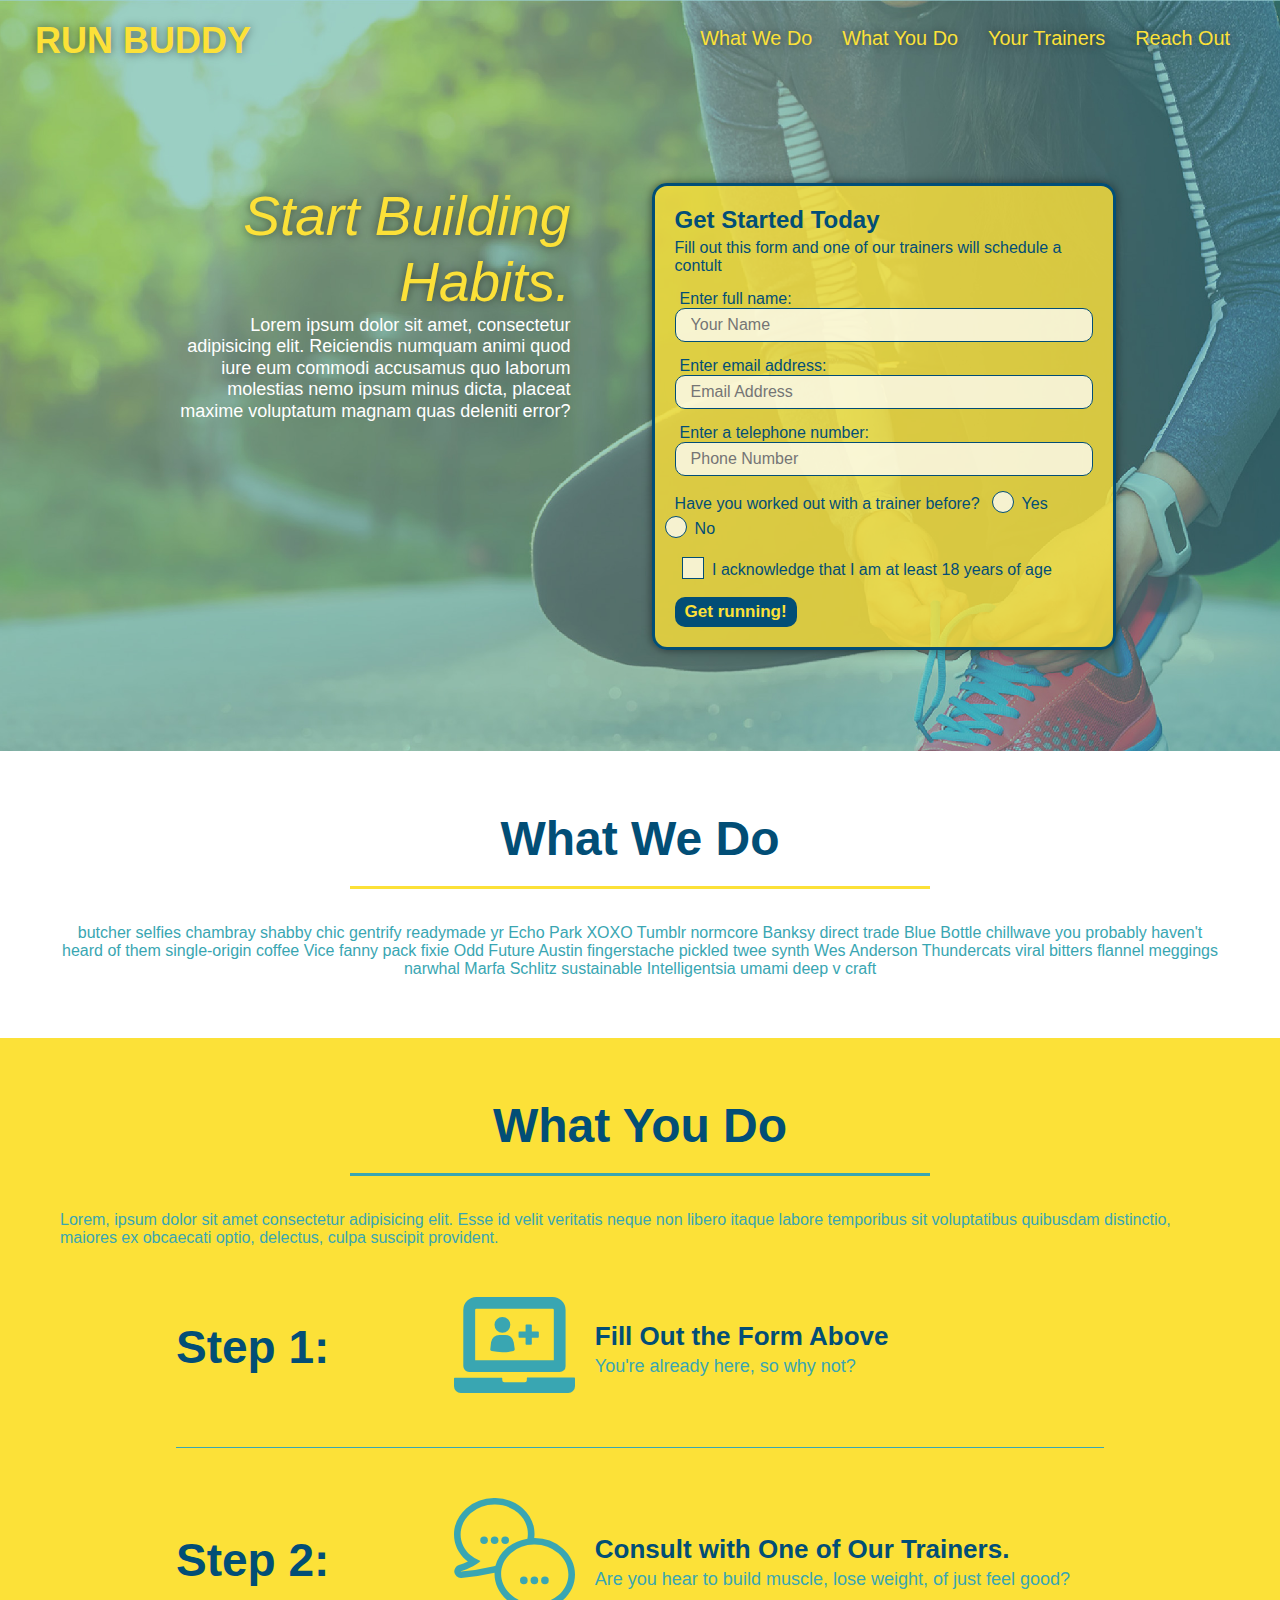
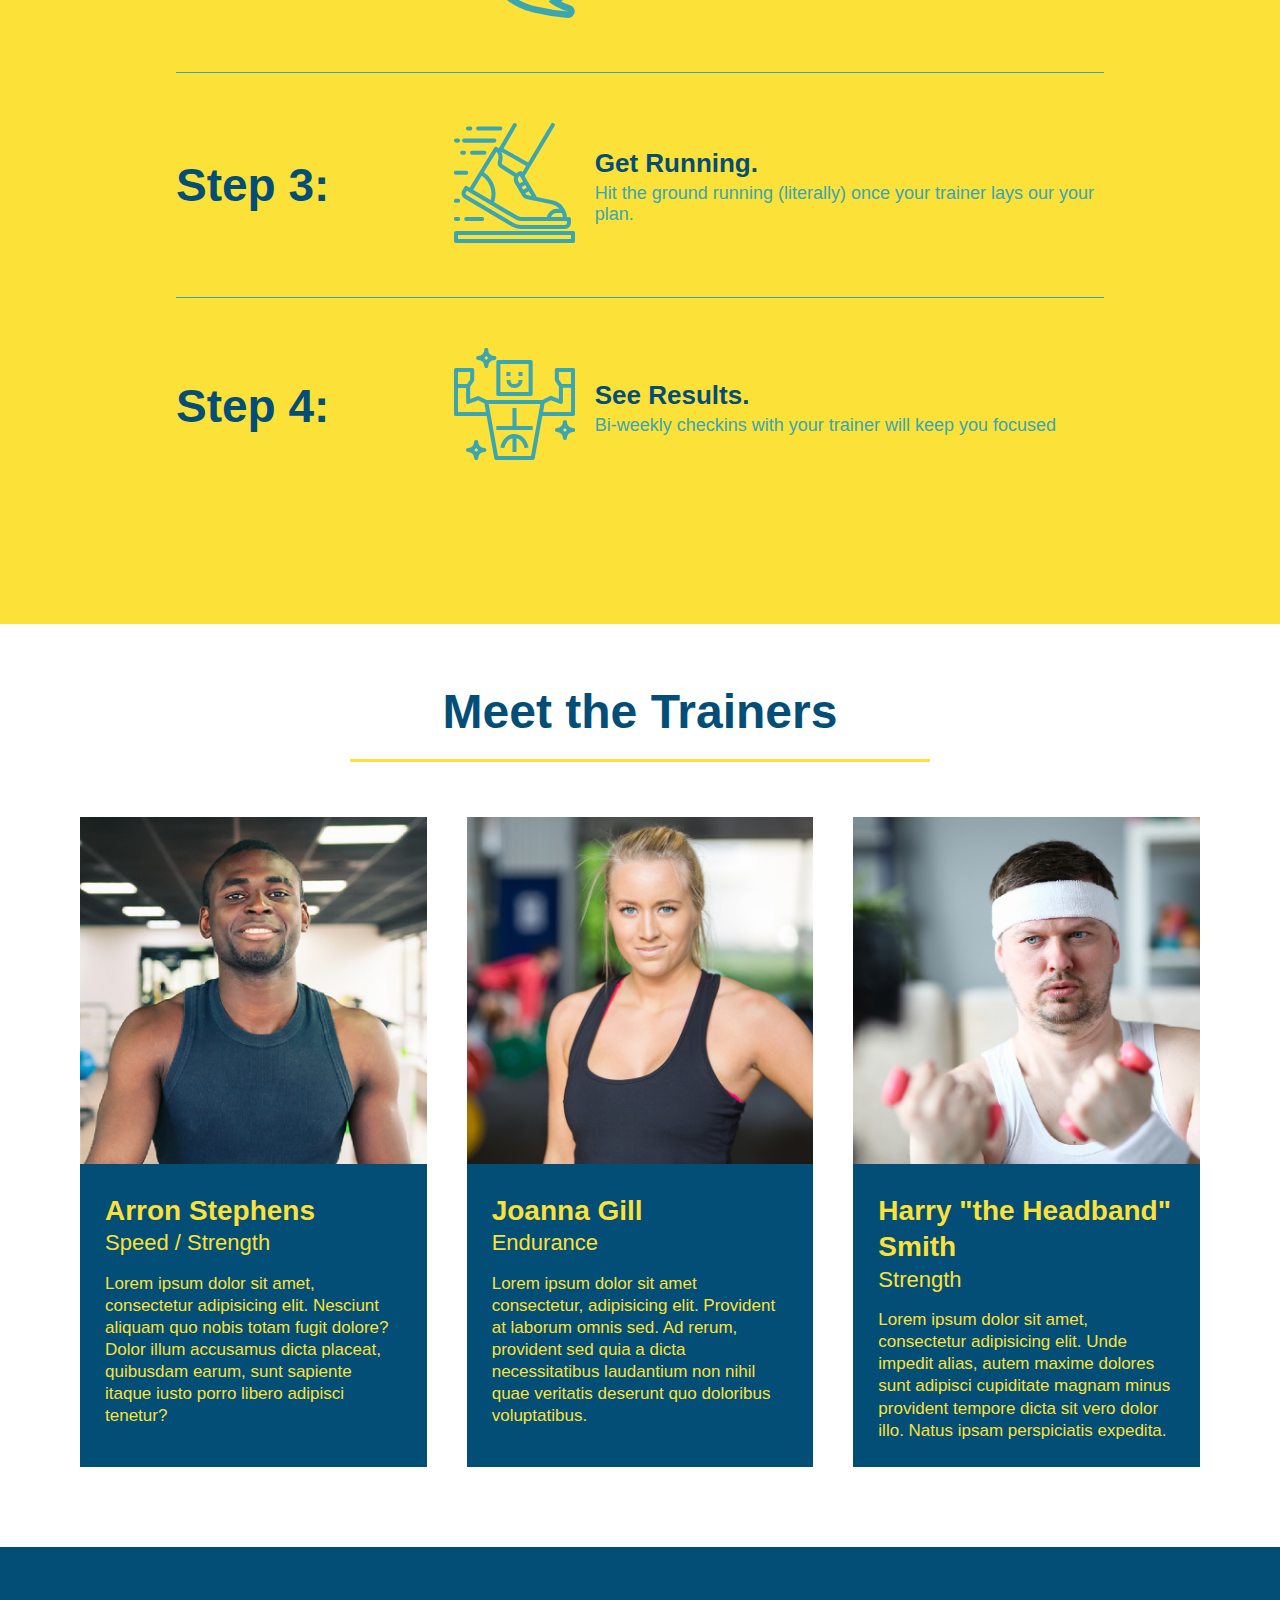
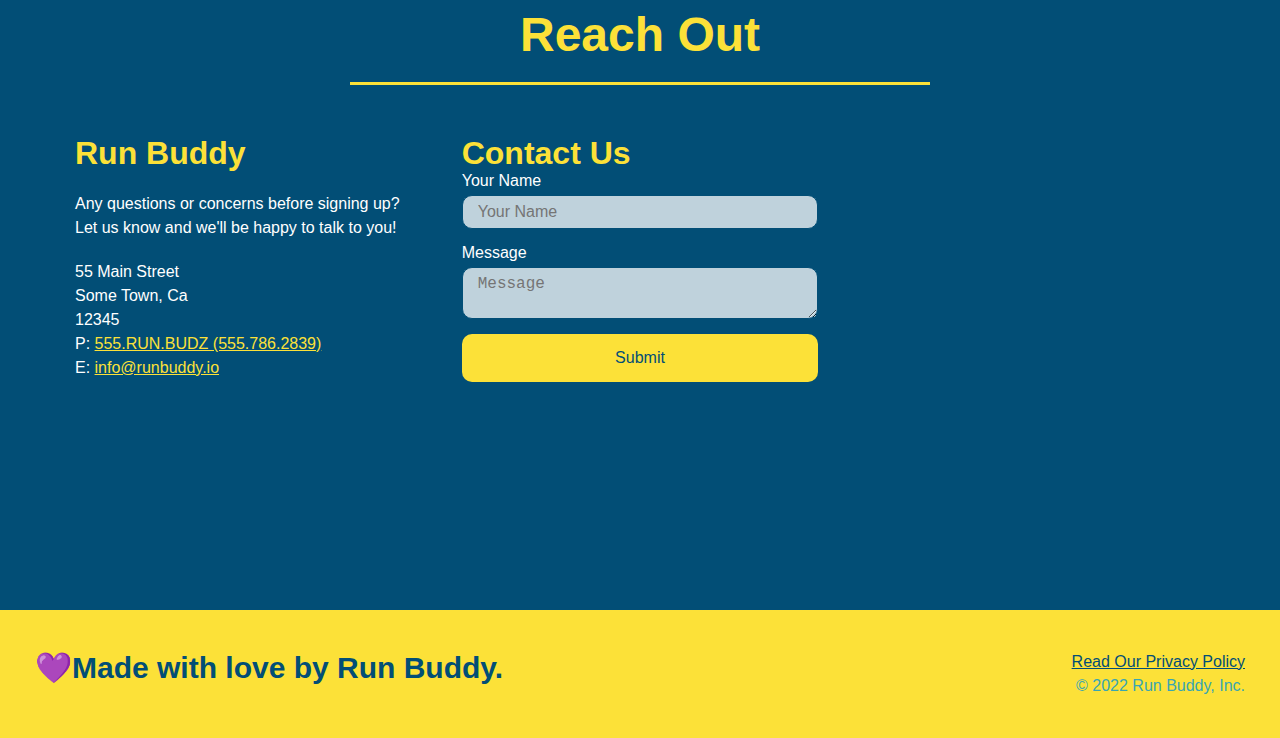
<file: index.html>
<!DOCTYPE html>
<html lang="en">
    <head>
        <meta charset="UTF-8" />
        <meta name="viewport" content="width=device-width, initial-scale=1.0" />        
        <link rel="stylesheet" href="./assets/css/style.css" />
        <title>Run Buddy</title>
    </head>
    <body>
        <!--navigation-->
        <header>
        <h1>
            <a href="/">
              RUN BUDDY</a>
        </h1>
        <nav>            
            <ul>                
                <li>
                    <a href="#what-we-do">What We Do</a>
                </li>
                <li>
                    <a href="#what-you-do">What You Do</a>
                </li>
                <li>
                    <a href="#your-trainers">Your Trainers</a>
                </li>
                <li>
                    <a href="#reach-out">Reach Out</a>
                </li>
            </ul>
        </nav>
        </header>
        <!--hero/jumbotron-->
        <section class="hero">
            <div class="hero-cta">                
                <h2>Start Building Habits.</h2>                
                <p>
                    Lorem ipsum dolor sit amet, consectetur adipisicing elit. 
                    Reiciendis numquam animi quod iure eum commodi accusamus 
                    quo laborum molestias nemo ipsum minus dicta, placeat maxime 
                    voluptatum magnam quas deleniti error?
                </p>
            </div>

            <div class="hero-form">
                <h3>Get Started Today</h3>
                <p>Fill out this form and one of our trainers will schedule a contult</p>                
                <form>
                        <label for="name">Enter full name:</label>
                        <input type="text" placeholder="Your Name" name="name" id="name" class="form-input" />
                        <label for="email">Enter email address:</label>
                        <input type="email" placeholder="Email Address" name="email" id="email" class="form-input" />
                        <label for="phone">Enter a telephone number:</label>
                        <input type="tel" placeholder="Phone Number" name="phone" id="phone" class="form-input" />
                    <p>
                        Have you worked out with a trainer before?
                        <span class="radio-wrapper">
                            <input type="radio" name="trainer-confirm" id="trainer-yes" />
                            <label for="trainer-yes">Yes</label>
                        </span>
                        <span class="radio-wrapper">
                            <input type="radio" name="trainer-confirm" id="trainer-no" />
                            <label for="trainer-no">No</label>
                        </span>
                    </p>
                    <p>
                        <span class="checkbox-wrapper">
                            <input type="checkbox" name="age-confirm" id="checkbox" />
                            <label for="checkbox">
                                I acknowledge that I am at least 18 years of age
                            </label>                            
                        </span>                       
                    </p>
                    <button type="submit">
                        Get running!
                    </button>
                </form>
            </div>
        </section>
        <!--end hero-->       
        <!--'what we do' section-->
            <section id="what-we-do" class="intro">
                <div class="flex-row">
                <h2 class="section-title primary-border">
                    What We Do</h2>
                </div>
                <div class="flex-row">
                <p>
                    butcher selfies chambray shabby chic gentrify readymade yr Echo 
                    Park XOXO Tumblr normcore Banksy direct trade Blue Bottle chillwave 
                    you probably haven't heard of them single-origin coffee Vice fanny 
                    pack fixie Odd Future Austin fingerstache pickled twee synth Wes Anderson
                     Thundercats viral bitters flannel meggings narwhal Marfa Schlitz 
                     sustainable Intelligentsia umami deep v craft
                </p>
                </div>
            </section>    
            <!--'what you do' section-->
                <section id="what-you-do"class="steps" >
                 <div class="flex-row">
                 <h2 class="section-title secondary-border">
                     What You Do</h2>
                 </div>
                 <p>
                     Lorem, ipsum dolor sit amet consectetur adipisicing elit. Esse id velit veritatis neque non libero itaque labore temporibus sit voluptatibus quibusdam distinctio, maiores ex obcaecati optio, delectus, culpa suscipit provident.
                 </p> 
                 <div class="step">                                     
                    <h3>Step 1: </h3>
                     <div class="step-info">
                         <div class="step-img">
                            <img src="assets/images/step-1.svg" alt="" />
                         </div>
                         <div class="step-text">
                            <h4>Fill Out the Form Above</h4>
                            <p>You're already here, so why not?</p>
                         </div>
                     </div>                     
                 </div> 

                 <div class="step">
                     <h3>Step 2:</h3>
                     <div class="step-info">
                         <div class="step-img">
                            <img src="assets/images/step-2.svg" alt="" />
                        </div>
                        <div class="step-text">
                            <h4>Consult with One of Our Trainers.</h4>
                            <p>Are you hear to build muscle, lose weight, of just feel good?</p>
                        </div>
                     </div>
                 </div>

                 <div class="step">                     
                     <h3>Step 3:</h3>
                     <div class="step-info">
                         <div class="step-img">
                            <img src="assets/images/step-3.svg" alt="" /> 
                         </div>
                         <div class="step-text">
                            <h4>Get Running.</h4>
                            <p>Hit the ground running (literally) once your trainer lays our your plan.</p>
                         </div>
                     </div>
                 </div>

                 <div class="step">                     
                     <h3>Step 4:</h3>
                     <div class="step-info">
                         <div class="step-img">
                            <img src="assets/images/step-4.svg"/> 
                         </div>
                         <div class="step-text">   
                            <h4>See Results.</h4>
                            <p>Bi-weekly checkins with your trainer will keep you focused</p>
                         </div>
                     </div>       
                 </div>

                </section>
                <!--'meet the trainers' section-->
                    <section id="your-trainers">
                        <div class="flex-row">
                            <h2 class="section-title primary-border">
                            Meet the Trainers
                            </h2>
                        </div>
                      <div class="trainers">
                        <article class="trainer">
                            <img src="assets/images/trainer-1.jpg" alt="Trainer Arron Stephens">
                            <div class="trainer-bio">
                                <h3 class="trainer-name">Arron Stephens</h3>
                                <h4 class="trainer-role">Speed / Strength</h4>
                                <p>
                                    Lorem ipsum dolor sit amet, consectetur adipisicing elit. Nesciunt aliquam quo nobis totam fugit dolore? Dolor illum accusamus dicta placeat, quibusdam earum, sunt sapiente itaque iusto porro libero adipisci tenetur?
                                </p>
                            </div>
                        </article>
                        
                        <!--second trainer bio-->
                        <article class="trainer">
                            <img src="assets/images/trainer-2.jpg" alt="Trainer Joanna Gill">
                            <div class="trainer-bio">
                                <h3 class="trainer-name">Joanna Gill</h3>
                                <h4 class="trainer-role">Endurance</h4>
                                <p>
                                    Lorem ipsum dolor sit amet consectetur, adipisicing elit. Provident at laborum omnis sed. Ad rerum, provident sed quia a dicta necessitatibus laudantium non nihil quae veritatis deserunt quo doloribus voluptatibus.
                                </p>
                            </div>                            
                        </article>
                        
                        <!--third trainer bio-->
                        <article class="trainer">
                            <img src="assets/images/trainer-3.jpg" alt="trainer harry smith">
                            <div class="trainer-bio">
                                <h3 class="trainer-name">Harry "the Headband" Smith</h3>
                                <h4 class="trainer-role">Strength</h4>
                                <p>
                                    Lorem ipsum dolor sit amet, consectetur adipisicing elit. Unde impedit alias, autem maxime dolores sunt adipisci cupiditate magnam minus provident tempore dicta sit vero dolor illo. Natus ipsam perspiciatis expedita.
                                </p>
                            </div>
                        </article>
                      </div>
                    </section>

                    <!--'reach out' section-->
                     <section id="reach-out" class="contact">
                        <div class="flex-row">
                            <h2 class="section-title" class="secondary-border">
                                Reach Out
                            </h2>
                        </div>
                        <div class="contact-info">
                            <div>
                                <h3>Run Buddy</h3>
                                <p>
                                    Any questions or concerns before signing up?
                                    <br />
                                    Let us know and we'll be happy to talk to you!
                                </p>
                                <address>
                                    55 Main Street <br />
                                    Some Town, Ca <br />
                                    12345 <br />
                                    P: <a href="tel:555.786.2839">555.RUN.BUDZ (555.786.2839)</a><br />
                                    E: <a href="mailto:info@runbuddy.io">info@runbuddy.io</a>
                                </address>
                            </div>
                        
                            <div class="contact-form">                            
                                <h3>Contact Us</h3>
                                <form>
                                    <label for="contact-name">Your Name</label>
                                    <input type="text" id="contact-name" placeholder="Your Name" />
                                    
                                    <label for="contact-message">Message</label>
                                    <textarea type="text" id="contact-message" placeholder="Message"></textarea>
                                    
                                    <button type="submit">Submit</button>
                                </form>
                            </div>
                            <iframe 
                              src="https://www.google.com/maps/embed?pb=!1m18!1m12!1m3!1d13782.989867865466!2d-97.752237212054!3d30.27277574046357!2m3!1f0!2f0!3f0!3m2!1i1024!2i768!4f13.1!3m3!1m2!1s0x8644b50a22f2576f%3A0xfded6e1aca5cba6!2sDowntown%20Austin%2C%20Austin%2C%20TX!5e0!3m2!1sen!2sus!4v1643611250600!5m2!1sen!2sus" 
                              style="border:0;"
                              allowfullscreen="" 
                              loading="lazy">
                            </iframe> 
                        </div>                                                   
                     </section>                
        
                    <!--footer-->
                    <footer>
                        <h2>&#128156;Made with love by Run Buddy.</h2>
                        <div>
                            <a href="./privacy-policy.html">Read Our Privacy Policy</a><br />
                            &copy; 2022 Run Buddy, Inc.
                        </div>
                    </footer>
                </body>
            </html>
</file>
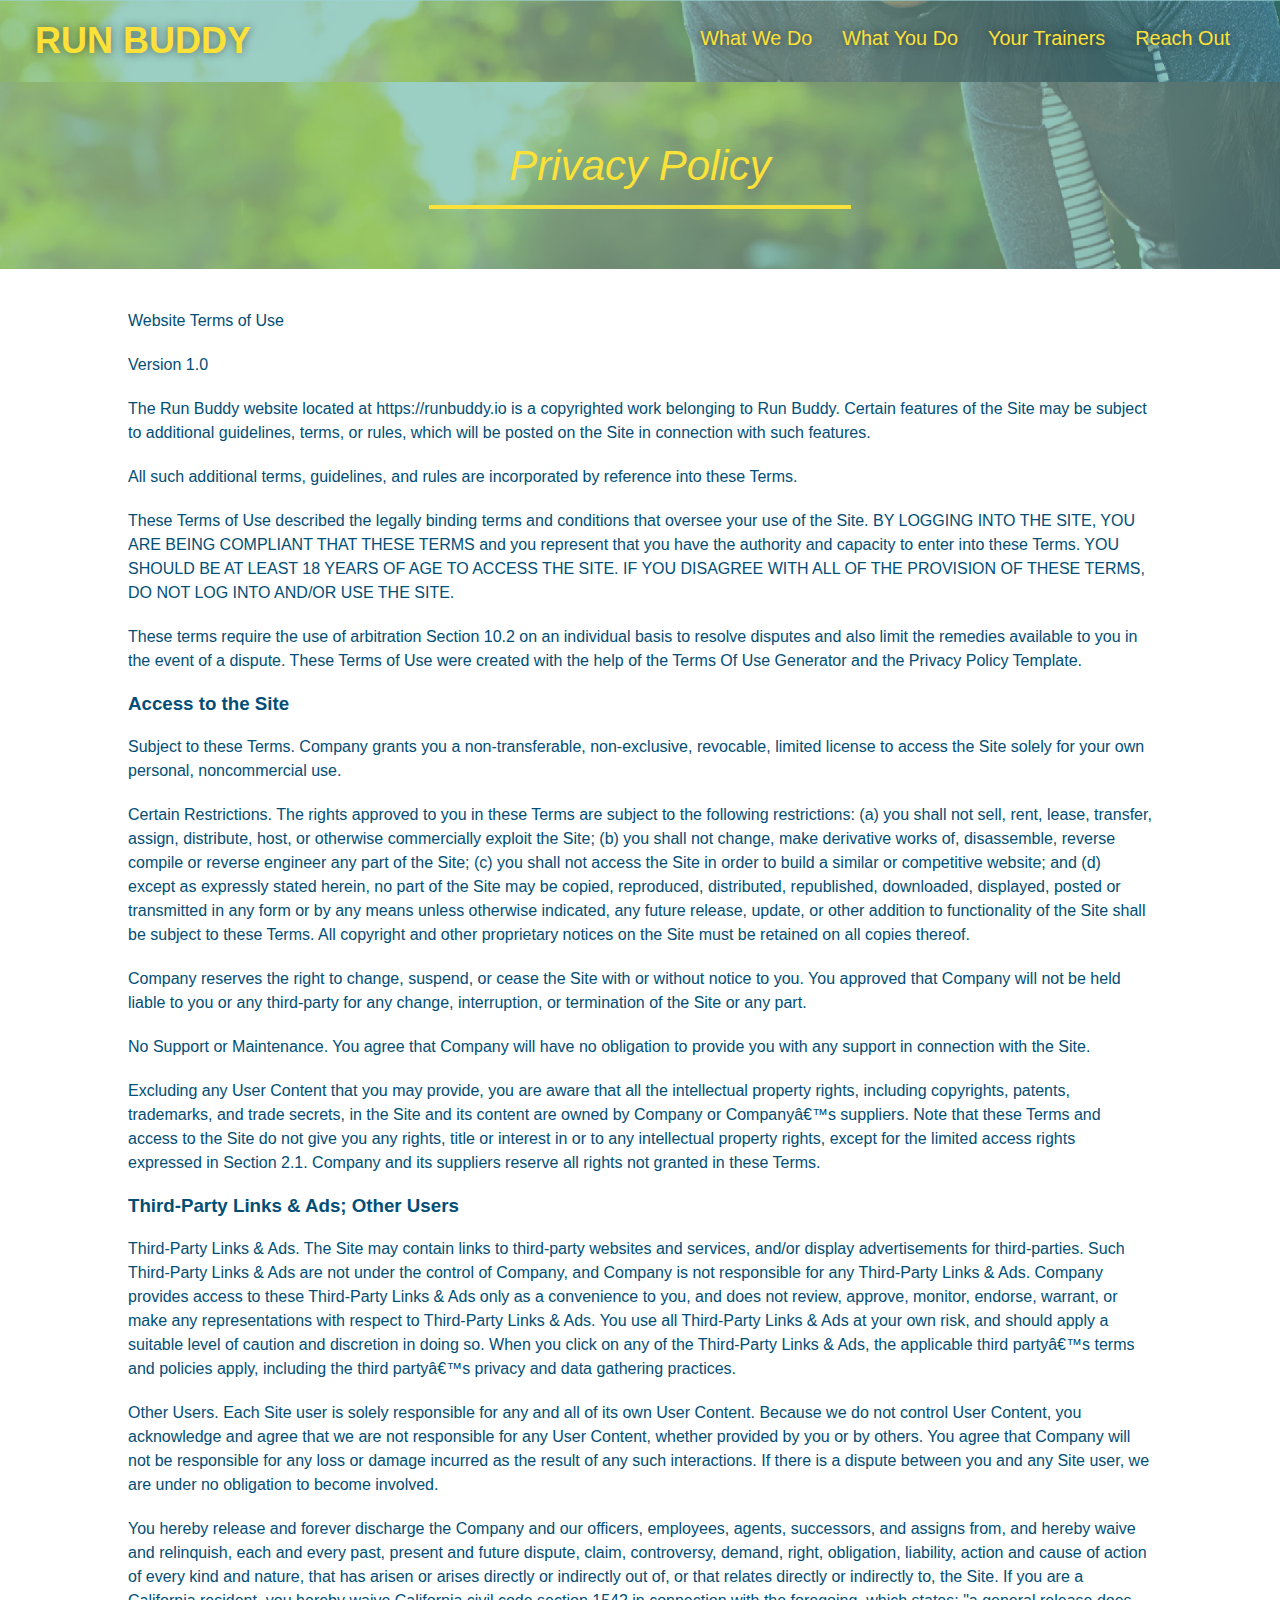
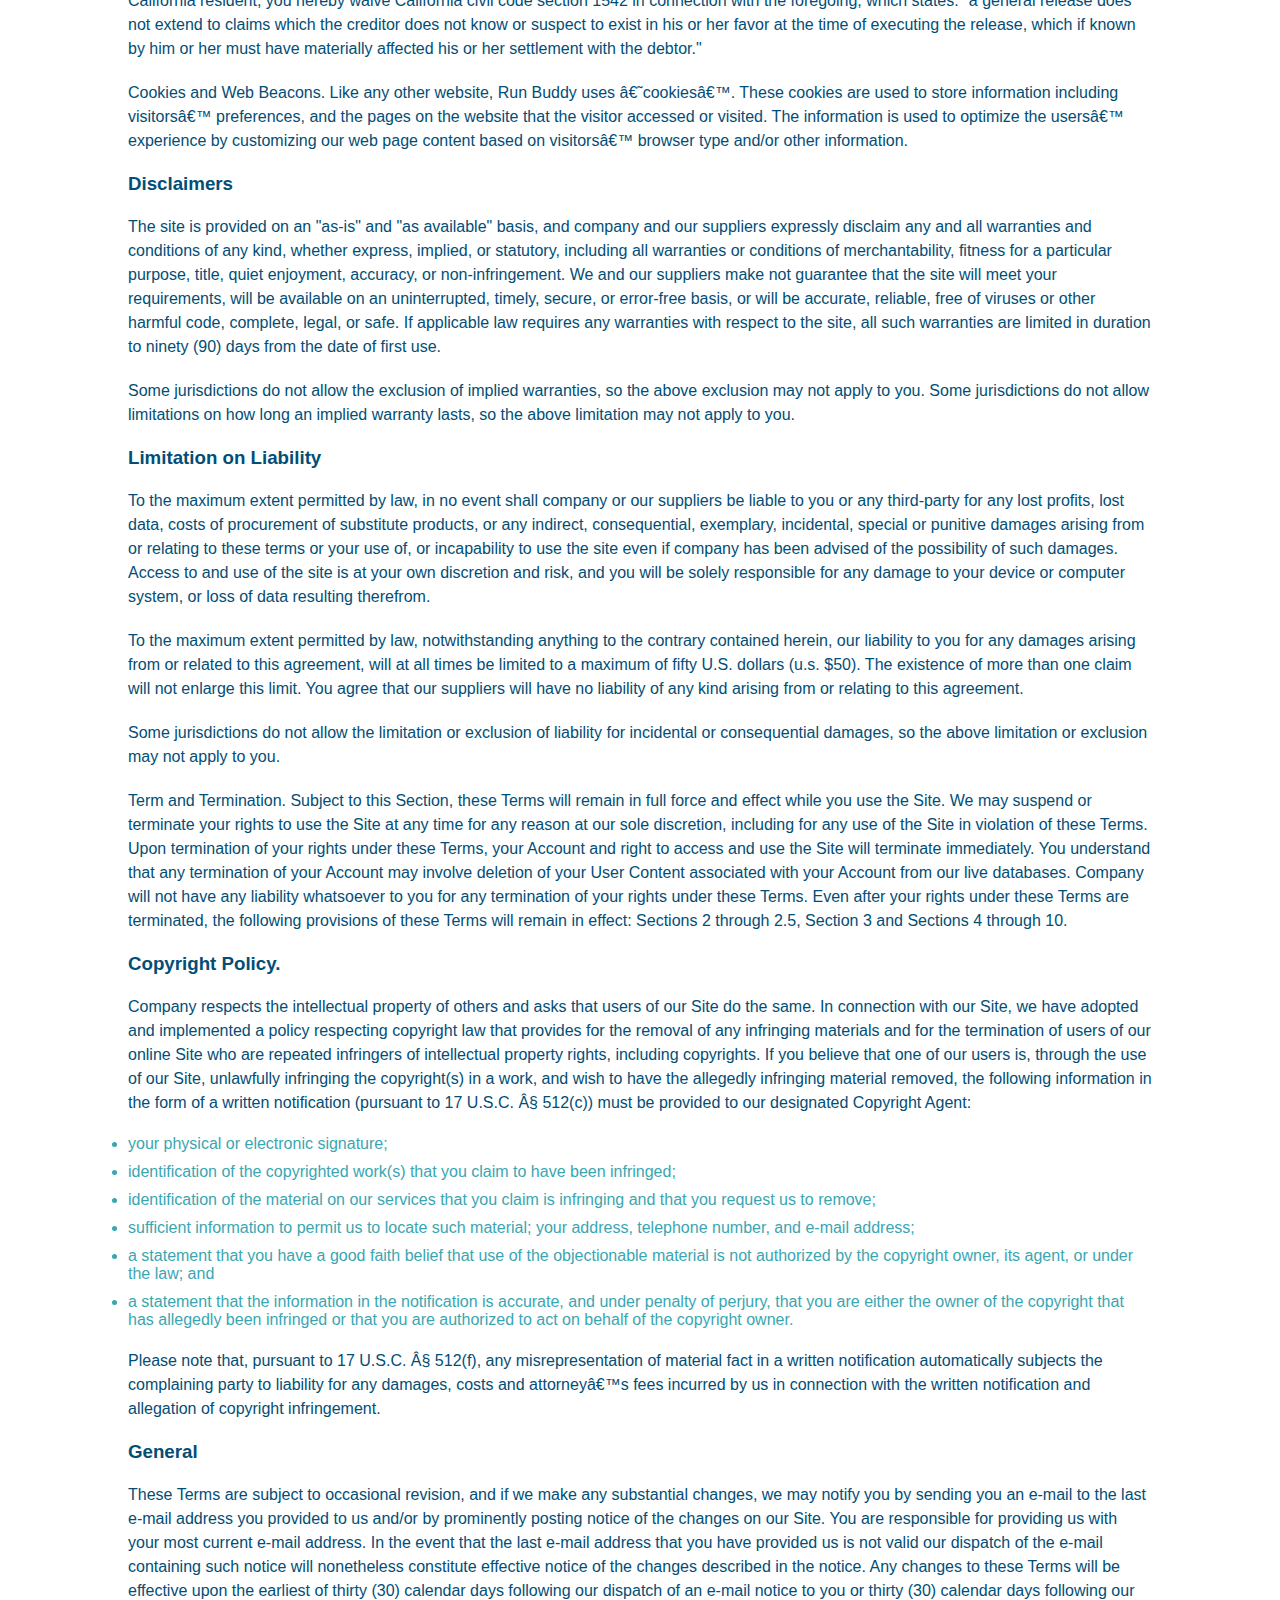
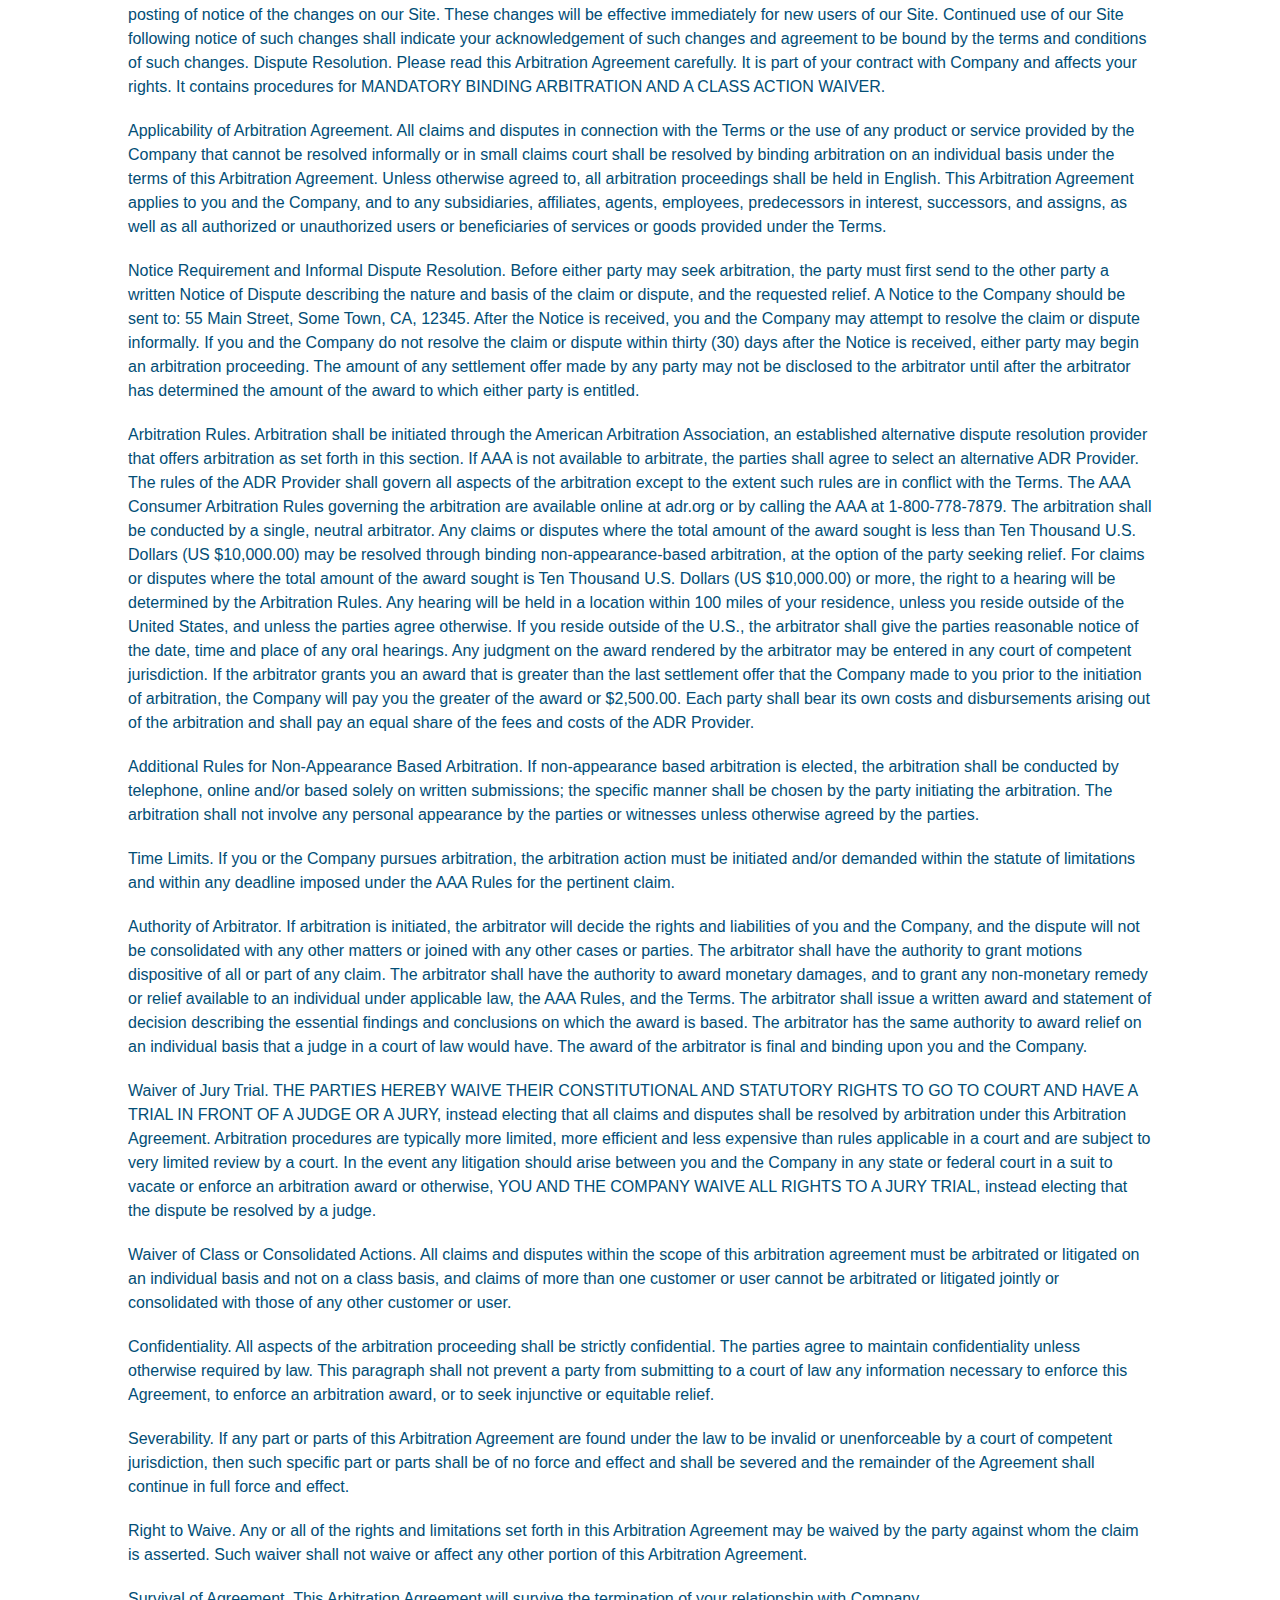
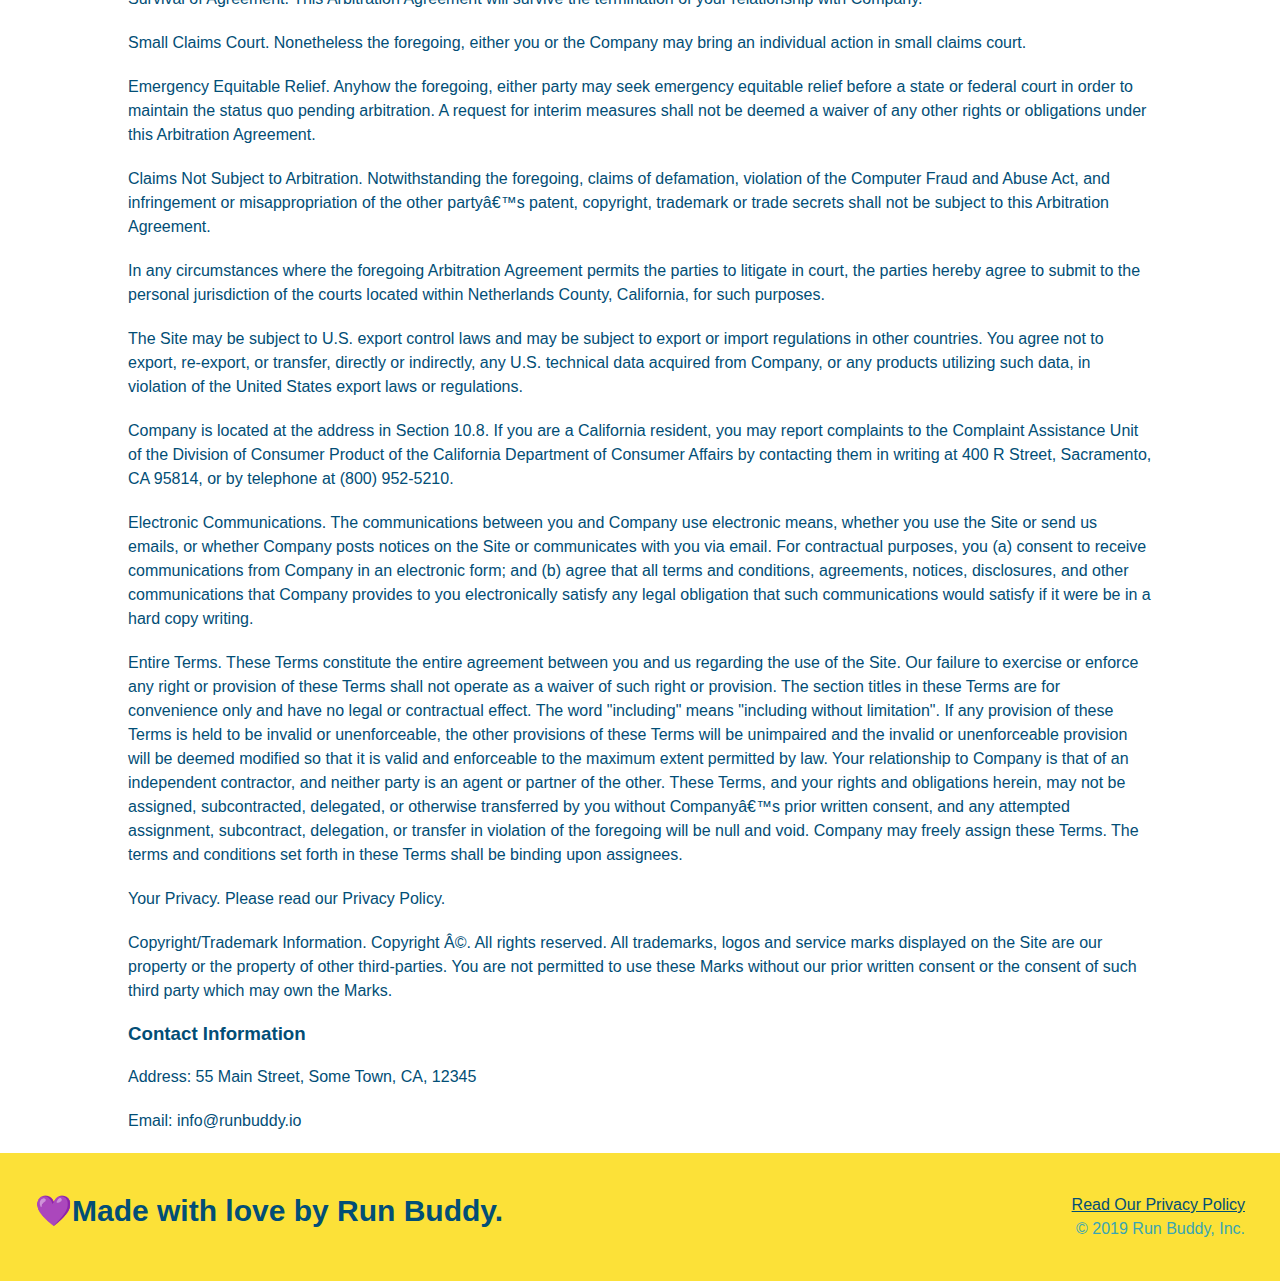
<file: privacy-policy.html>
<!DOCTYPE html>
<html lang="en">
    <head>
        <meta name="viewport" content="width=device-width, initial-scale=1.0" />  
        <meta charset=UTF-8 />
        <title>Privacy Policy - Run Buddy</title>
        <link rel="stylesheet" href="assets/css/style.css">
        <link rel="stylesheet" href="assets/css/secondary-styles.css">
    </head>
    <body>
        <!--header-->
        <header>
            <h1>
                <a href="/">
                  RUN BUDDY
                </a>
            </h1>
            <nav>
                <!--Unordered list element-->
                <ul>
                    <!--List item element-->
                    <li>
                        <a href="./index.html#what-we-do">What We Do</a>
                    </li>
                    <li>
                        <a href="./index.html#what-you-do">What You Do</a>
                    </li>
                    <li>
                        <a href="./index.html#your-trainers">Your Trainers</a>
                    </li>
                    <li>
                        <a href="./index.html#reach-out">Reach Out</a>
                    </li>
                </ul>
            </nav>
            </header>
            <!--hero section-->
            <section class="hero">
                <h2 class="page-title">
                    Privacy Policy
                </h2>
            </section>
            <article class="secondary-content">
                <body data-new-gr-c-s-check-loaded="14.1047.0" data-gr-ext-installed=""><p>
                    Website Terms of Use
                  </p>
            
                  <p>
                    Version 1.0
                  </p>
            
                  <p>
                    The Run Buddy website located at https://runbuddy.io is a copyrighted work belonging to Run Buddy. Certain
                    features of the Site may be subject to additional guidelines, terms, or rules, which will be posted on the Site
                    in connection with such features.
                  </p>
            
                  <p>
                    All such additional terms, guidelines, and rules are incorporated by reference into these Terms.
                  </p>
            
                  <p>
                    These Terms of Use described the legally binding terms and conditions that oversee your use of the Site. BY
                    LOGGING INTO THE SITE, YOU ARE BEING COMPLIANT THAT THESE TERMS and you represent that you have the authority
                    and capacity to enter into these Terms. YOU SHOULD BE AT LEAST 18 YEARS OF AGE TO ACCESS THE SITE. IF YOU
                    DISAGREE WITH ALL OF THE PROVISION OF THESE TERMS, DO NOT LOG INTO AND/OR USE THE SITE.
                  </p>
            
                  <p>
                    These terms require the use of arbitration Section 10.2 on an individual basis to resolve disputes and also
                    limit the remedies available to you in the event of a dispute. These Terms of Use were created with the help of
                    the Terms Of Use Generator and the Privacy Policy Template.
                  </p>
            
                  <h3>
                    Access to the Site
                  </h3>
            
                  <p>
                    Subject to these Terms. Company grants you a non-transferable, non-exclusive, revocable, limited license to
                    access the Site solely for your own personal, noncommercial use.
                  </p>
            
                  <p>
                    Certain Restrictions. The rights approved to you in these Terms are subject to the following restrictions: (a)
                    you shall not sell, rent, lease, transfer, assign, distribute, host, or otherwise commercially exploit the Site;
                    (b) you shall not change, make derivative works of, disassemble, reverse compile or reverse engineer any part of
                    the Site; (c) you shall not access the Site in order to build a similar or competitive website; and (d) except
                    as expressly stated herein, no part of the Site may be copied, reproduced, distributed, republished, downloaded,
                    displayed, posted or transmitted in any form or by any means unless otherwise indicated, any future release,
                    update, or other addition to functionality of the Site shall be subject to these Terms. All copyright and other
                    proprietary notices on the Site must be retained on all copies thereof.
                  </p>
            
                  <p>
                    Company reserves the right to change, suspend, or cease the Site with or without notice to you. You approved
                    that Company will not be held liable to you or any third-party for any change, interruption, or termination of
                    the Site or any part.
                  </p>
            
                  <p>
                    No Support or Maintenance. You agree that Company will have no obligation to provide you with any support in
                    connection with the Site.
                  </p>
            
                  <p>
                    Excluding any User Content that you may provide, you are aware that all the intellectual property rights,
                    including copyrights, patents, trademarks, and trade secrets, in the Site and its content are owned by Company
                    or Companyâ€™s suppliers. Note that these Terms and access to the Site do not give you any rights, title or
                    interest in or to any intellectual property rights, except for the limited access rights expressed in Section
                    2.1. Company and its suppliers reserve all rights not granted in these Terms.
                  </p>
            
                  <h3>
                    Third-Party Links &amp; Ads; Other Users
                  </h3>
            
                  <p>
                    Third-Party Links &amp; Ads. The Site may contain links to third-party websites and services, and/or display
                    advertisements for third-parties. Such Third-Party Links &amp; Ads are not under the control of Company, and Company
                    is not responsible for any Third-Party Links &amp; Ads. Company provides access to these Third-Party Links &amp; Ads
                    only as a convenience to you, and does not review, approve, monitor, endorse, warrant, or make any
                    representations with respect to Third-Party Links &amp; Ads. You use all Third-Party Links &amp; Ads at your own risk,
                    and should apply a suitable level of caution and discretion in doing so. When you click on any of the
                    Third-Party Links &amp; Ads, the applicable third partyâ€™s terms and policies apply, including the third partyâ€™s
                    privacy and data gathering practices.
                  </p>
            
                  <p>
                    Other Users. Each Site user is solely responsible for any and all of its own User Content. Because we do not
                    control User Content, you acknowledge and agree that we are not responsible for any User Content, whether
                    provided by you or by others. You agree that Company will not be responsible for any loss or damage incurred as
                    the result of any such interactions. If there is a dispute between you and any Site user, we are under no
                    obligation to become involved.
                  </p>
            
                  <p>
                    You hereby release and forever discharge the Company and our officers, employees, agents, successors, and
                    assigns from, and hereby waive and relinquish, each and every past, present and future dispute, claim,
                    controversy, demand, right, obligation, liability, action and cause of action of every kind and nature, that has
                    arisen or arises directly or indirectly out of, or that relates directly or indirectly to, the Site. If you are
                    a California resident, you hereby waive California civil code section 1542 in connection with the foregoing,
                    which states: "a general release does not extend to claims which the creditor does not know or suspect to exist
                    in his or her favor at the time of executing the release, which if known by him or her must have materially
                    affected his or her settlement with the debtor."
                  </p>
            
                  <p>
                    Cookies and Web Beacons. Like any other website, Run Buddy uses â€˜cookiesâ€™. These cookies are used to store
                    information including visitorsâ€™ preferences, and the pages on the website that the visitor accessed or visited.
                    The information is used to optimize the usersâ€™ experience by customizing our web page content based on visitorsâ€™
                    browser type and/or other information.
                  </p>
            
                  <h3>
                    Disclaimers
                  </h3>
            
                  <p>
                    The site is provided on an "as-is" and "as available" basis, and company and our suppliers expressly disclaim
                    any and all warranties and conditions of any kind, whether express, implied, or statutory, including all
                    warranties or conditions of merchantability, fitness for a particular purpose, title, quiet enjoyment, accuracy,
                    or non-infringement. We and our suppliers make not guarantee that the site will meet your requirements, will be
                    available on an uninterrupted, timely, secure, or error-free basis, or will be accurate, reliable, free of
                    viruses or other harmful code, complete, legal, or safe. If applicable law requires any warranties with respect
                    to the site, all such warranties are limited in duration to ninety (90) days from the date of first use.
                  </p>
            
                  <p>
                    Some jurisdictions do not allow the exclusion of implied warranties, so the above exclusion may not apply to
                    you. Some jurisdictions do not allow limitations on how long an implied warranty lasts, so the above limitation
                    may not apply to you.
                  </p>
            
                  <h3>
                    Limitation on Liability
                  </h3>
            
                  <p>
                    To the maximum extent permitted by law, in no event shall company or our suppliers be liable to you or any
                    third-party for any lost profits, lost data, costs of procurement of substitute products, or any indirect,
                    consequential, exemplary, incidental, special or punitive damages arising from or relating to these terms or
                    your use of, or incapability to use the site even if company has been advised of the possibility of such
                    damages. Access to and use of the site is at your own discretion and risk, and you will be solely responsible
                    for any damage to your device or computer system, or loss of data resulting therefrom.
                  </p>
            
                  <p>
                    To the maximum extent permitted by law, notwithstanding anything to the contrary contained herein, our liability
                    to you for any damages arising from or related to this agreement, will at all times be limited to a maximum of
                    fifty U.S. dollars (u.s. $50). The existence of more than one claim will not enlarge this limit. You agree that
                    our suppliers will have no liability of any kind arising from or relating to this agreement.
                  </p>
            
                  <p>
                    Some jurisdictions do not allow the limitation or exclusion of liability for incidental or consequential
                    damages, so the above limitation or exclusion may not apply to you.
                  </p>
            
                  <p>
                    Term and Termination. Subject to this Section, these Terms will remain in full force and effect while you use
                    the Site. We may suspend or terminate your rights to use the Site at any time for any reason at our sole
                    discretion, including for any use of the Site in violation of these Terms. Upon termination of your rights under
                    these Terms, your Account and right to access and use the Site will terminate immediately. You understand that
                    any termination of your Account may involve deletion of your User Content associated with your Account from our
                    live databases. Company will not have any liability whatsoever to you for any termination of your rights under
                    these Terms. Even after your rights under these Terms are terminated, the following provisions of these Terms
                    will remain in effect: Sections 2 through 2.5, Section 3 and Sections 4 through 10.
                  </p>
            
                  <h3>
                    Copyright Policy.
                  </h3>
            
                  <p>
                    Company respects the intellectual property of others and asks that users of our Site do the same. In connection
                    with our Site, we have adopted and implemented a policy respecting copyright law that provides for the removal
                    of any infringing materials and for the termination of users of our online Site who are repeated infringers of
                    intellectual property rights, including copyrights. If you believe that one of our users is, through the use of
                    our Site, unlawfully infringing the copyright(s) in a work, and wish to have the allegedly infringing material
                    removed, the following information in the form of a written notification (pursuant to 17 U.S.C. Â§ 512(c)) must
                    be provided to our designated Copyright Agent:
                  </p>
            
                  <ul>
                    <li>
                      your physical or electronic signature;
                    </li>
                    <li>
                      identification of the copyrighted work(s) that you claim to have been infringed;
                    </li>
                    <li>
                      identification of the material on our services that you claim is infringing and that you request us to remove;
                    </li>
                    <li>
                      sufficient information to permit us to locate such material; your address, telephone number, and e-mail
                      address;
                    </li>
                    <li>
                      a statement that you have a good faith belief that use of the objectionable material is not authorized by the
                      copyright owner, its agent, or under the law; and
                    </li>
                    <li>
                      a statement that the information in the notification is accurate, and under penalty of perjury, that you are
                      either the owner of the copyright that has allegedly been infringed or that you are authorized to act on
                      behalf of the copyright owner.
                    </li>
                  </ul>
            
                  <p>
                    Please note that, pursuant to 17 U.S.C. Â§ 512(f), any misrepresentation of material fact in a written
                    notification automatically subjects the complaining party to liability for any damages, costs and attorneyâ€™s
                    fees incurred by us in connection with the written notification and allegation of copyright infringement.
                  </p>
            
                  <h3>
                    General
                  </h3>
            
                  <p>
                    These Terms are subject to occasional revision, and if we make any substantial changes, we may notify you by
                    sending you an e-mail to the last e-mail address you provided to us and/or by prominently posting notice of the
                    changes on our Site. You are responsible for providing us with your most current e-mail address. In the event
                    that the last e-mail address that you have provided us is not valid our dispatch of the e-mail containing such
                    notice will nonetheless constitute effective notice of the changes described in the notice. Any changes to these
                    Terms will be effective upon the earliest of thirty (30) calendar days following our dispatch of an e-mail
                    notice to you or thirty (30) calendar days following our posting of notice of the changes on our Site. These
                    changes will be effective immediately for new users of our Site. Continued use of our Site following notice of
                    such changes shall indicate your acknowledgement of such changes and agreement to be bound by the terms and
                    conditions of such changes. Dispute Resolution. Please read this Arbitration Agreement carefully. It is part of
                    your contract with Company and affects your rights. It contains procedures for MANDATORY BINDING ARBITRATION AND
                    A CLASS ACTION WAIVER.
                  </p>
            
                  <p>
                    Applicability of Arbitration Agreement. All claims and disputes in connection with the Terms or the use of any
                    product or service provided by the Company that cannot be resolved informally or in small claims court shall be
                    resolved by binding arbitration on an individual basis under the terms of this Arbitration Agreement. Unless
                    otherwise agreed to, all arbitration proceedings shall be held in English. This Arbitration Agreement applies to
                    you and the Company, and to any subsidiaries, affiliates, agents, employees, predecessors in interest,
                    successors, and assigns, as well as all authorized or unauthorized users or beneficiaries of services or goods
                    provided under the Terms.
                  </p>
            
                  <p>
                    Notice Requirement and Informal Dispute Resolution. Before either party may seek arbitration, the party must
                    first send to the other party a written Notice of Dispute describing the nature and basis of the claim or
                    dispute, and the requested relief. A Notice to the Company should be sent to: 55 Main Street, Some Town, CA,
                    12345. After the Notice is received, you and the Company may attempt to resolve the claim or dispute informally.
                    If you and the Company do not resolve the claim or dispute within thirty (30) days after the Notice is received,
                    either party may begin an arbitration proceeding. The amount of any settlement offer made by any party may not
                    be disclosed to the arbitrator until after the arbitrator has determined the amount of the award to which either
                    party is entitled.
                  </p>
            
                  <p>
                    Arbitration Rules. Arbitration shall be initiated through the American Arbitration Association, an established
                    alternative dispute resolution provider that offers arbitration as set forth in this section. If AAA is not
                    available to arbitrate, the parties shall agree to select an alternative ADR Provider. The rules of the ADR
                    Provider shall govern all aspects of the arbitration except to the extent such rules are in conflict with the
                    Terms. The AAA Consumer Arbitration Rules governing the arbitration are available online at adr.org or by
                    calling the AAA at 1-800-778-7879. The arbitration shall be conducted by a single, neutral arbitrator. Any
                    claims or disputes where the total amount of the award sought is less than Ten Thousand U.S. Dollars (US
                    $10,000.00) may be resolved through binding non-appearance-based arbitration, at the option of the party seeking
                    relief. For claims or disputes where the total amount of the award sought is Ten Thousand U.S. Dollars (US
                    $10,000.00) or more, the right to a hearing will be determined by the Arbitration Rules. Any hearing will be
                    held in a location within 100 miles of your residence, unless you reside outside of the United States, and
                    unless the parties agree otherwise. If you reside outside of the U.S., the arbitrator shall give the parties
                    reasonable notice of the date, time and place of any oral hearings. Any judgment on the award rendered by the
                    arbitrator may be entered in any court of competent jurisdiction. If the arbitrator grants you an award that is
                    greater than the last settlement offer that the Company made to you prior to the initiation of arbitration, the
                    Company will pay you the greater of the award or $2,500.00. Each party shall bear its own costs and
                    disbursements arising out of the arbitration and shall pay an equal share of the fees and costs of the ADR
                    Provider.
                  </p>
            
                  <p>
                    Additional Rules for Non-Appearance Based Arbitration. If non-appearance based arbitration is elected, the
                    arbitration shall be conducted by telephone, online and/or based solely on written submissions; the specific
                    manner shall be chosen by the party initiating the arbitration. The arbitration shall not involve any personal
                    appearance by the parties or witnesses unless otherwise agreed by the parties.
                  </p>
            
                  <p>
                    Time Limits. If you or the Company pursues arbitration, the arbitration action must be initiated and/or demanded
                    within the statute of limitations and within any deadline imposed under the AAA Rules for the pertinent claim.
                  </p>
            
                  <p>
                    Authority of Arbitrator. If arbitration is initiated, the arbitrator will decide the rights and liabilities of
                    you and the Company, and the dispute will not be consolidated with any other matters or joined with any other
                    cases or parties. The arbitrator shall have the authority to grant motions dispositive of all or part of any
                    claim. The arbitrator shall have the authority to award monetary damages, and to grant any non-monetary remedy
                    or relief available to an individual under applicable law, the AAA Rules, and the Terms. The arbitrator shall
                    issue a written award and statement of decision describing the essential findings and conclusions on which the
                    award is based. The arbitrator has the same authority to award relief on an individual basis that a judge in a
                    court of law would have. The award of the arbitrator is final and binding upon you and the Company.
                  </p>
            
                  <p>
                    Waiver of Jury Trial. THE PARTIES HEREBY WAIVE THEIR CONSTITUTIONAL AND STATUTORY RIGHTS TO GO TO COURT AND HAVE
                    A TRIAL IN FRONT OF A JUDGE OR A JURY, instead electing that all claims and disputes shall be resolved by
                    arbitration under this Arbitration Agreement. Arbitration procedures are typically more limited, more efficient
                    and less expensive than rules applicable in a court and are subject to very limited review by a court. In the
                    event any litigation should arise between you and the Company in any state or federal court in a suit to vacate
                    or enforce an arbitration award or otherwise, YOU AND THE COMPANY WAIVE ALL RIGHTS TO A JURY TRIAL, instead
                    electing that the dispute be resolved by a judge.
                  </p>
            
                  <p>
                    Waiver of Class or Consolidated Actions. All claims and disputes within the scope of this arbitration agreement
                    must be arbitrated or litigated on an individual basis and not on a class basis, and claims of more than one
                    customer or user cannot be arbitrated or litigated jointly or consolidated with those of any other customer or
                    user.
                  </p>
            
                  <p>
                    Confidentiality. All aspects of the arbitration proceeding shall be strictly confidential. The parties agree to
                    maintain confidentiality unless otherwise required by law. This paragraph shall not prevent a party from
                    submitting to a court of law any information necessary to enforce this Agreement, to enforce an arbitration
                    award, or to seek injunctive or equitable relief.
                  </p>
            
                  <p>
                    Severability. If any part or parts of this Arbitration Agreement are found under the law to be invalid or
                    unenforceable by a court of competent jurisdiction, then such specific part or parts shall be of no force and
                    effect and shall be severed and the remainder of the Agreement shall continue in full force and effect.
                  </p>
            
                  <p>
                    Right to Waive. Any or all of the rights and limitations set forth in this Arbitration Agreement may be waived
                    by the party against whom the claim is asserted. Such waiver shall not waive or affect any other portion of this
                    Arbitration Agreement.
                  </p>
            
                  <p>
                    Survival of Agreement. This Arbitration Agreement will survive the termination of your relationship with
                    Company.
                  </p>
            
                  <p>
                    Small Claims Court. Nonetheless the foregoing, either you or the Company may bring an individual action in small
                    claims court.
                  </p>
            
                  <p>
                    Emergency Equitable Relief. Anyhow the foregoing, either party may seek emergency equitable relief before a
                    state or federal court in order to maintain the status quo pending arbitration. A request for interim measures
                    shall not be deemed a waiver of any other rights or obligations under this Arbitration Agreement.
                  </p>
            
                  <p>
                    Claims Not Subject to Arbitration. Notwithstanding the foregoing, claims of defamation, violation of the
                    Computer Fraud and Abuse Act, and infringement or misappropriation of the other partyâ€™s patent, copyright,
                    trademark or trade secrets shall not be subject to this Arbitration Agreement.
                  </p>
            
                  <p>
                    In any circumstances where the foregoing Arbitration Agreement permits the parties to litigate in court, the
                    parties hereby agree to submit to the personal jurisdiction of the courts located within Netherlands County,
                    California, for such purposes.
                  </p>
            
                  <p>
                    The Site may be subject to U.S. export control laws and may be subject to export or import regulations in other
                    countries. You agree not to export, re-export, or transfer, directly or indirectly, any U.S. technical data
                    acquired from Company, or any products utilizing such data, in violation of the United States export laws or
                    regulations.
                  </p>
            
                  <p>
                    Company is located at the address in Section 10.8. If you are a California resident, you may report complaints
                    to the Complaint Assistance Unit of the Division of Consumer Product of the California Department of Consumer
                    Affairs by contacting them in writing at 400 R Street, Sacramento, CA 95814, or by telephone at (800) 952-5210.
                  </p>
            
                  <p>
                    Electronic Communications. The communications between you and Company use electronic means, whether you use the
                    Site or send us emails, or whether Company posts notices on the Site or communicates with you via email. For
                    contractual purposes, you (a) consent to receive communications from Company in an electronic form; and (b)
                    agree that all terms and conditions, agreements, notices, disclosures, and other communications that Company
                    provides to you electronically satisfy any legal obligation that such communications would satisfy if it were be
                    in a hard copy writing.
                  </p>
            
                  <p>
                    Entire Terms. These Terms constitute the entire agreement between you and us regarding the use of the Site. Our
                    failure to exercise or enforce any right or provision of these Terms shall not operate as a waiver of such right
                    or provision. The section titles in these Terms are for convenience only and have no legal or contractual
                    effect. The word "including" means "including without limitation". If any provision of these Terms is held to be
                    invalid or unenforceable, the other provisions of these Terms will be unimpaired and the invalid or
                    unenforceable provision will be deemed modified so that it is valid and enforceable to the maximum extent
                    permitted by law. Your relationship to Company is that of an independent contractor, and neither party is an
                    agent or partner of the other. These Terms, and your rights and obligations herein, may not be assigned,
                    subcontracted, delegated, or otherwise transferred by you without Companyâ€™s prior written consent, and any
                    attempted assignment, subcontract, delegation, or transfer in violation of the foregoing will be null and void.
                    Company may freely assign these Terms. The terms and conditions set forth in these Terms shall be binding upon
                    assignees.
                  </p>
            
                  <p>
                    Your Privacy. Please read our Privacy Policy.
                  </p>
            
                  <p>
                    Copyright/Trademark Information. Copyright Â©. All rights reserved. All trademarks, logos and service marks
                    displayed on the Site are our property or the property of other third-parties. You are not permitted to use
                    these Marks without our prior written consent or the consent of such third party which may own the Marks.
                  </p>
            
                  <h3>
                    Contact Information
                  </h3>
            
                  <p>
                    Address: 55 Main Street, Some Town, CA, 12345
                  </p>
            
                  <p>
                    Email: info@runbuddy.io
                  </p>
            </body>
            </article>
            <!--footer-->
            <footer>
                <h2>&#128156;Made with love by Run Buddy.</h2>
                <div>
                    <a href="#">Read Our Privacy Policy</a><br />
                    &copy; 2019 Run Buddy, Inc.
                </div>
            </footer>
        </body>
</html>
</file>
<file: assets/css/style.css>
:root{
    --primary-color: #fce138;
    --secondary-color:#024e76;
    --tertiary-color:#39a6b2;
}
* {
    margin: 0;
    padding: 0;
    box-sizing: border-box;
}
body {
    color: var(--tertiary-color);
    font-family: Helvetica, Arial, sans-serif;
}
/*header start*/
header {
    padding: 20px 35px;
    background-color: var(--tertiary-color);
    display: flex;
    justify-content: space-between;
    flex-wrap:wrap;    
    position: -webkit-sticky;
    position:sticky;
    top:0;
    background-position:center;
    background-attachment:fixed;
    background-position:80%;
    background-image:url("../images/hero-bg.jpg");
    background-size:cover;
    z-index:9999;
}
header h1 {
    font-weight: bold;
    font-size: 36px;
    color: var(--primary-color);
    margin: 0;
    text-shadow: 0 0 10px rgba(0,0,0,0.5);
}
header a {
    text-decoration: none;
    color: var(--primary-color);
}
header nav {
    margin: 7px 0;
}
header nav ul {
    display:flex;
    flex-wrap:wrap;
    justify-content:space-between;
    align-items:center;
    list-style:none;    
}
header nav ul li a {
    padding:10px 15px;
    font-weight: lighter;
    font-size: 1.55vw;
    text-shadow:0 0 10px rgba(0,0,0,0.5);
}
header nav ul li a:hover{
    background: var(--primary-color);
    color:var(--secondary-color);
    border-radius:15px;
    text-shadow:none;
}
/*header end*/

/*footer start*/
footer {
    display:flex;
    justify-content: space-between;
    flex-wrap:wrap;
    background: var(--primary-color);
    width: 100%;
    padding: 40px 35px;
}
footer h2 {    
    color: var(--secondary-color);
    font-size: 30px;
    margin: 0;
}
footer div {    
    line-height: 1.5;
    text-align: right;
}
footer a {
    color: var(--secondary-color);
}
/*footer end*/

/*style all tags*/
section {
    padding:60px;
}

/*Hero Style Start*/
.hero {
    background-image: url("../images/hero-bg.jpg");
    display:flex;
    background-size:cover;
    background-position:center;
    justify-content:center;
    flex-wrap:wrap;
    align-items:flex-start;
    background-attachment:fixed;
    background-position:80%;
}
.hero-cta {
    width:35%;
    text-align:right;
    margin:3.5%;
    color:#fff;
    font-size: 18px;
    line-height:1.2;
}
.hero-cta h2 {
    font-style:italic;
    font-size: 55px;
    color:var(--primary-color);
    font-weight:lighter;
    text-shadow: 0 0 10px rgba(0,0,0,0.5);
}
/*Hero Style Ends*/
/*Hero Form Style Start*/
.hero-form {
    color: var(--secondary-color);
    background: rgba(252,225,56,0.8);
    padding: 20px;    
    border-style: solid;    
    border-color: var(--secondary-color);
    width:40%;
    margin:3.5%;
    box-shadow: 0 0 10px rgba(0,0,0,0.5);
    border-radius:15px;
}
.hero-form p {
    margin: 5px 0 15px 0;
}
.hero-form h3 {
    font-size:24px;
    margin: 0;
}
.form-input:focus {
    background-color: rgba(255,255,255, 1);
    outline: none;
  }
.form-input {
    border: 1px solid var(--secondary-color);
    display: block;
    padding: 7px 15px;
    font-size: 16px;
    color: var(--secondary-color);
    width:100%;
    margin-bottom: 15px;
    border-radius:10px;
    background-color: rgba(255,255,255, 0.75);
}
.hero-form label {
    margin: 0 5px;
}
.hero-form button:hover{
    background-color:var(--tertiary-color);
}
.hero-form button {
    color: var(--primary-color);
    background-color: var(--secondary-color);
    border: none;
    padding:5px 10px;
    font-size:17px;
    font-weight: bold;
    border-radius:10px;

}
.checkbox-wrapper input, 
.radio-wrapper input{
    opacity:0;    
}
.checkbox-wrapper label, 
.radio-wrapper label {
    position:relative;
    left:10px;
    margin:10px;
    line-height:1.6;
}    
.checkbox-wrapper label::before, 
.radio-wrapper label::before  {
    content:"";
    height:20px;
    width:20px;
    background: rgba(255,255,255,0.75);
    border:1px solid var(--secondary-color);
    position:absolute;
    top:-4px;
    left:-30px;
}
.checkbox-wrapper input+label::after, 
.radio-wrapper input+label::after{
    content:none;
}
.checkbox-wrapper input:checked+label::after,
.radio-wrapper input:checked+label::after {
    content: "";
}
.checkbox-wrapper label::after{
    content:"";
    height:6px;
    width:14px;
    border-left: 2px solid var(--secondary-color);
    border-bottom:2px solid var(--secondary-color);
    position:absolute;
    left:-26px;
    top:-1px;
    transform: rotate(314deg);
}
.radio-wrapper label::before{
    border-radius:50%;
}
.radio-wrapper label::after{
    content: "";
    width:20px;
    height:20px;
    border-radius:50%;
    background: var(--secondary-color);
    position:absolute;
    left:-29px;
    top:-3px;
    background-image:radial-gradient(circle, var(--tertiary-color),var(--secondary-color));
}
/*Hero Form Style End*/
.section-title {
    font-size:48px;
    color:var(--secondary-color);
    padding-bottom:20px;
    text-align:center;
    margin: 0 auto 35px auto;
    width: 50%;    
    border-bottom:3px solid;
}
.primary-border {
    border-color:var(--primary-color);
}
.secondary-border {
    border-color:var(--tertiary-color);
}
/*what we do section start*/
.intro {
    text-align:center;
}
.intro p {
    text-align:center;
}
/*what we do section end*/
/*what you do section start*/
.steps {    
    background: var(--primary-color);
}
.step {
    margin: 50px auto;
    padding-bottom:50px;
    width:80%;    
    display:flex;
    flex-wrap:wrap;
    align-items: center;
    justify-content:space-between;
}
.step:not(:last-child){
    border-bottom:1px solid var(--tertiary-color);
}
.step h3 {
    color:var(--secondary-color);
    font-size:46px;
    flex:1 30%;
}
.step-img img {
    width:100%;    
}
.step-info {
    flex:2 70%;
    display:flex;
    flex-wrap:wrap;
    align-items:center;
}
.step-img {
    flex: 1 12%;
    margin-right:20px;
}
.step-text {
    flex:12;    
}
.step-text p {
    color:var(--tertiary-color);
    font-size:18px;    
}
.step-text h4 {
    font-size: 26px;
    line-height: 1.5;
    color: var(--secondary-color);
}
/*what you do section end*/
/*Meet the Trainers Start*/
.trainers {
    width: 100%;
    margin:0 auto;
    display:flex;
    flex-wrap:wrap;
    justify-content:space-around;
}
.trainer {
    flex:1;
    margin: 20px;
    background:var(--secondary-color);
    color: var(--primary-color);    
}
.trainer img {
    width:100%;    
}
.trainer-bio {       
    padding:25px;
    line-height:1.3;
}
.trainer-bio h3{
    font-size:28px;
    
}
.trainer-bio h4{
    font-weight:lighter;
    font-size:22px;
    margin-bottom:15px;
}
.trainer-bio p {
    font-size:17px;
    
}
/*meet the trainers end*/
/*reach out section starts*/
.contact {    
    background: var(--secondary-color);
}
.contact h2 {
    color:var(--primary-color);
}
.contact-info {
    display:flex;
    justify-content:space-between;
    flex-wrap:wrap;
}
.contact-info > * {
    flex:1;
    margin:15px;
}
.contact-info iframe{    
    height:400px;
    border-radius:15px
}
.contact-info div{    
    color:white;    
}
.contact-info h3 {
    color:var(--primary-color);
    font-size: 32px;
}
.contact-info p, .contact-info address {
    margin:20px 0;
    line-height:1.5;
    font-size:16px;
    font-style:normal;
}
.contact-info a{
    color:var(--primary-color);
}
.contact-form:focus{
    background-color:rgba(255,255,255,1);
    outline:none;
}
.contact-form input:focus, .contact-form textarea:focus{
    background-color: rgba(255,255,255,1);
    outline:none;
}
.contact-form input, .contact-form textarea {
    border: 1px solid var(--secondary-color);
    display: block;
    padding: 7px 15px;
    font-size: 16px;
    color: var(--secondary-color);
    width:100%;
    margin-bottom:15px;
    margin-top:5px;
    border-radius:10px;
    background-color: rgba(255,255,255,0.75);
}
.contact-form button:hover{
    color:var(--primary-color);
    background:var(--tertiary-color);
}
.contact-form button {
    width:100%;
    border:none;
    background:var(--primary-color);
    color:var(--secondary-color);
    text-align: center;
    padding:15px 0;
    font-size:16px;
    border-radius:10px;    
}
/*reach out section end*/
/*Utilities*/
.text-left{
    text-align:left;
}
.text-right{
    text-align:right;
}
.flex-row{
    display:flex;
}
/* MEDIA QUERY FOR SMALLER DESKTOP SCREENS AND SMALLER */
@media screen and (max-width: 980px) {
    header {
        padding-bottom: 0;
        justify-content: center;
        position:relative;     
    }
    header h1 {
        width:100%;
        text-align:center;
    }
    header nav ul {
        margin-top:20px;
        width:100%;
        justify-content:center;        
    }
    header nav ul li a {
        font-size:20px;
    }
    footer h2, footer div{
        text-align:center;
        width:100%;
    }
    .hero-cta, .hero-form{
        width:100%;
    }
    .hero-cta{
        text-align:center;
    }
    .section-title{
        width:80%;    
    }
    .trainer{
        flex: 0 70%;
    }
    .contact-info iframe{
        flex: 1 100%;
        border-radius:10px;
    }
  }  
  /* MEDIA QUERY FOR TABLETS AND SMALLER */
  @media screen and (max-width: 768px) { 
    section{
        padding: 30px 15px;
    }
    .step h3{
        flex: 1 100%;
        text-align:center;      
    }
    .step-info{
        flex:2 100%;
        text-align: center;
        justify-content: center;
    }
    .step-img {
        flex:0 32%;
        margin-right: 0;
        margin-top:15px;
        margin-bottom:15px;
    }
    .step-text {
        flex:100%;   
    }
  }  
  /* MEDIA QUERY FOR MOBILE PHONES AND SMALLER */
  @media screen and (max-width: 575px) {  
      .hero-form button{
          width:100%;          
      }
      .section-title {
          width:95%;          
      }
      .intro p{
          width:100%;          
      }  
      .trainer{
          flex:0 100%;
      }
      .contact-info{
          text-align:center;          
      }
      .contact-info > * {
          flex:0 100%;
    }
    .contact-form{
        order:3;
    }
  }
</file>
<file: assets/css/secondary-styles.css>
.hero{
    background-position: bottom;
    height:auto;
    text-align:center;
    margin-bottom: 40px;
}
.page-title{
    color:#fce138;
    display:inline-block;
    border-bottom: 4px solid #fce138;    
    padding: 0 80px 15px 80px;
    font-weight:normal;
    font-size:42px;
    font-style:italic;
    }
    .secondary-content{
        width: 80%;
        margin:0 auto;
        color:#024e76;
    }
    .secondary-contect h3{
        font-size:25px;
        margin:20px 0 20px 0;
    }
    .secondary-content p{
        font-size:16px;
        line-height:1.5;
        margin: 20px 0 20px 0;
    }
    .secondary-contect ul{
        margin: 15px 20px 15px 20px;
    }
    .secondary-content li{
        color:#39a6b2;
        margin:10px 0 10px 0;
    }
</file>
